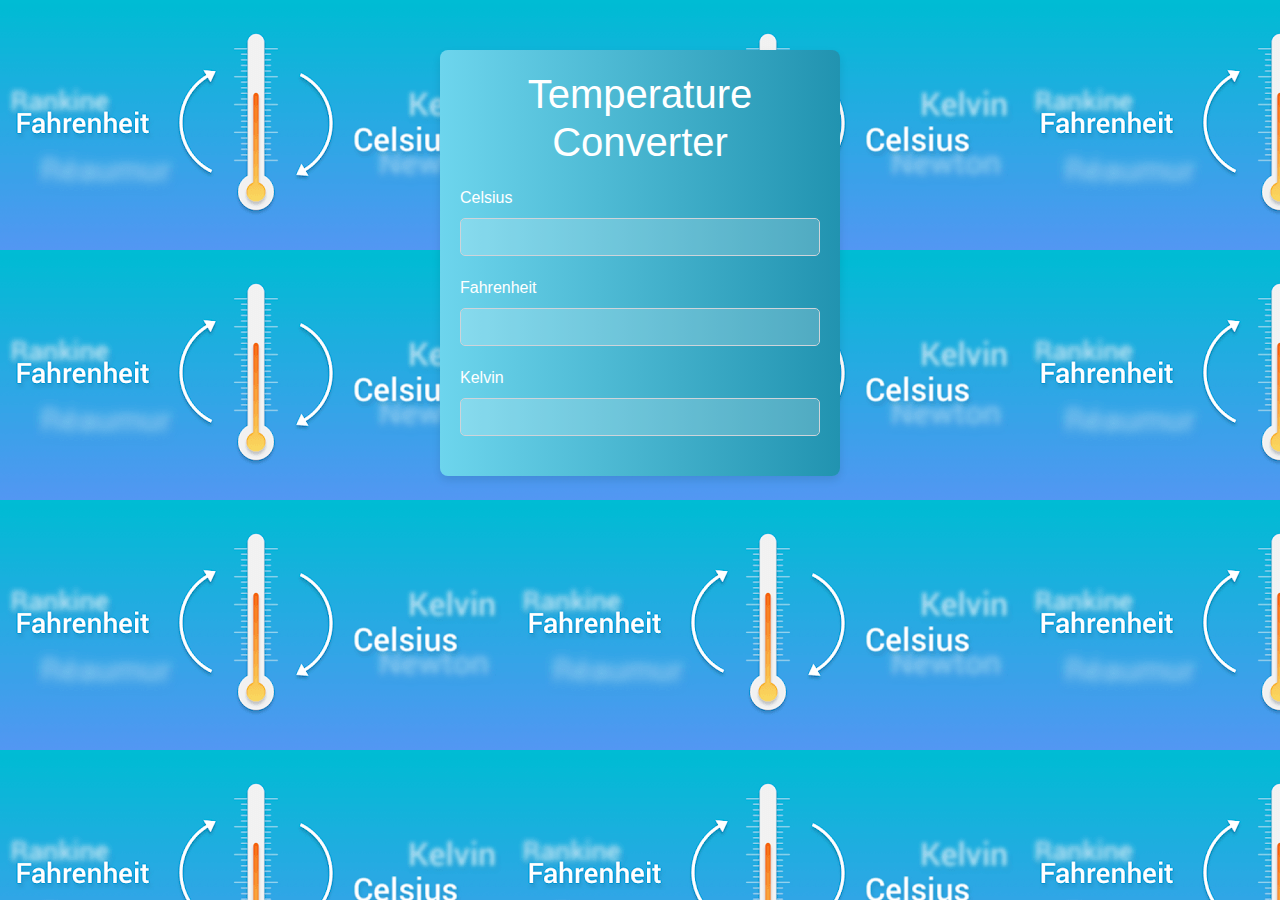
<file: LEVEL 1 TASKS/Temperature convertor/index.html>
<!DOCTYPE html>
<html lang="en">
<head>
<meta charset="UTF-8">
<meta name="viewport" content="width=device-width, initial-scale=1.0">
<title>Temperature Converter</title>

<link rel="stylesheet" href="https://stackpath.bootstrapcdn.com/bootstrap/4.5.2/css/bootstrap.min.css">
<style>
  body {
    background-color: #f7f7f7;
    background-image: url(tmp.png);
  }
  .converter-container {
    max-width: 400px;
    margin: 50px auto; 
    padding: 20px;
    background: linear-gradient(to right, #6dd5ed, #2193b0);
    box-shadow: 0 4px 8px rgba(0, 0, 0, 0.1);
    border-radius: 8px;
    color: #fff; 
  }
  h1 {
    text-align: center;
    margin-bottom: 20px;
  }
  .form-group {
    margin-bottom: 20px;
  }
  .form-control {
    border-radius: 5px;
    background-color: rgba(255, 255, 255, 0.2);
    color: #fff; /
  }
  .form-control:focus {
    box-shadow: none;
    border-color: #5cb85c;
  }
  label {
    color: #fff;
  }
</style>
</head>
<body>
<div class="converter-container">
  <h1>Temperature Converter</h1>
  <form>
    <div class="form-group">
      <label for="celsius">Celsius</label>
      <input type="number" class="form-control" id="celsius" oninput="convertFromCelsius()">
    </div>
    <div class="form-group">
      <label for="fahrenheit">Fahrenheit</label>
      <input type="number" class="form-control" id="fahrenheit" oninput="convertFromFahrenheit()">
    </div>
    <div class="form-group">
      <label for="kelvin">Kelvin</label>
      <input type="number" class="form-control" id="kelvin" oninput="convertFromKelvin()">
    </div>
  </form>
</div>


<script src="https://code.jquery.com/jquery-3.5.1.slim.min.js"></script>
<script src="https://stackpath.bootstrapcdn.com/bootstrap/4.5.2/js/bootstrap.min.js"></script>
<script>
  function convertFromCelsius() {
    let celsius = document.getElementById('celsius').value;
    let fahrenheit = (celsius * 9/5) + 32;
    let kelvin = parseFloat(celsius) + 273.15;
    document.getElementById('fahrenheit').value = fahrenheit.toFixed(2);
    document.getElementById('kelvin').value = kelvin.toFixed(2);
  }

  function convertFromFahrenheit() {
    let fahrenheit = document.getElementById('fahrenheit').value;
    let celsius = (fahrenheit - 32) * 5/9;
    let kelvin = (parseFloat(fahrenheit) + 459.67) * 5/9;
    document.getElementById('celsius').value = celsius.toFixed(2);
    document.getElementById('kelvin').value = kelvin.toFixed(2);
  }

  function convertFromKelvin() {
    let kelvin = document.getElementById('kelvin').value;
    let celsius = kelvin - 273.15;
    let fahrenheit = (kelvin * 9/5) - 459.67;
    document.getElementById('celsius').value = celsius.toFixed(2);
    document.getElementById('fahrenheit').value = fahrenheit.toFixed(2);
  }
</script>
</body>
</html>
</file>
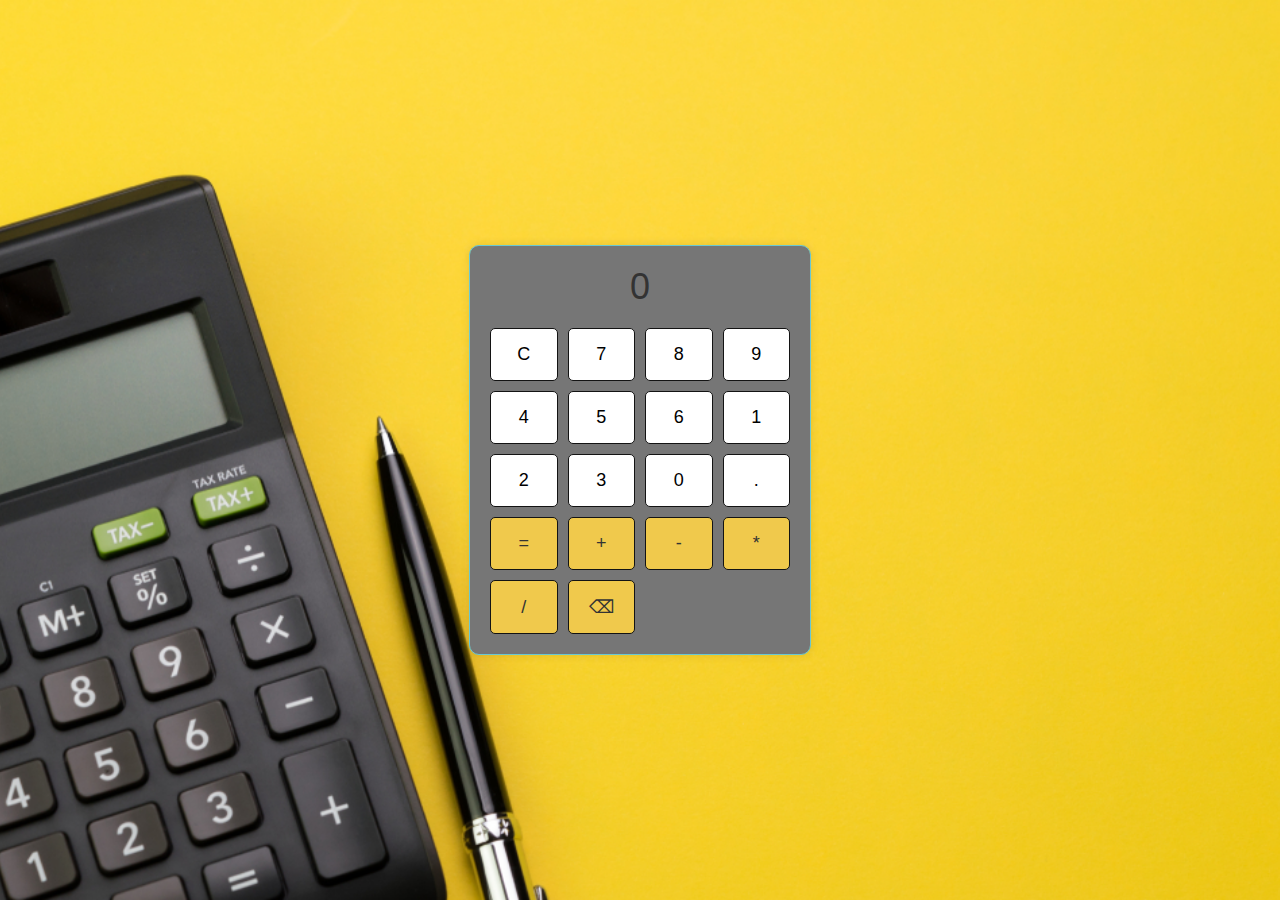
<file: CALCULATOR/calc.html>
<!DOCTYPE html>
<html lang="en">
<head>
    <meta charset="UTF-8">
    <meta name="viewport" content="width=device-width, initial-scale=1.0">
    <title>Enhanced Calculator</title>
    <link rel="stylesheet" href="calc.css">
    <script src="calc.js"></script>

   
</head>
<body>
    <div class="calculator">
        <div class="result" id="result">0</div>
        <div class="buttons">
            <button onclick="clearResult()">C</button>
            <button onclick="appendToResult('7')">7</button>
            <button onclick="appendToResult('8')">8</button>
            <button onclick="appendToResult('9')">9</button>
            <button onclick="appendToResult('4')">4</button>
            <button onclick="appendToResult('5')">5</button>
            <button onclick="appendToResult('6')">6</button>
            <button onclick="appendToResult('1')">1</button>
            <button onclick="appendToResult('2')">2</button>
            <button onclick="appendToResult('3')">3</button>
            <button onclick="appendToResult('0')">0</button>
            <button onclick="appendToResult('.')">.</button>
            <button class="operator" onclick="calculateResult()">=</button>
            <button class="operator" onclick="appendToResult('+')">+</button>
            <button class="operator" onclick="appendToResult('-')">-</button>
            <button class="operator" onclick="appendToResult('*')">*</button>
            <button class="operator" onclick="appendToResult('/')">/</button>
            <button class="operator" onclick="backspace()">⌫</button>
        </div>
    </div>
 
</body>
</html>
</file>
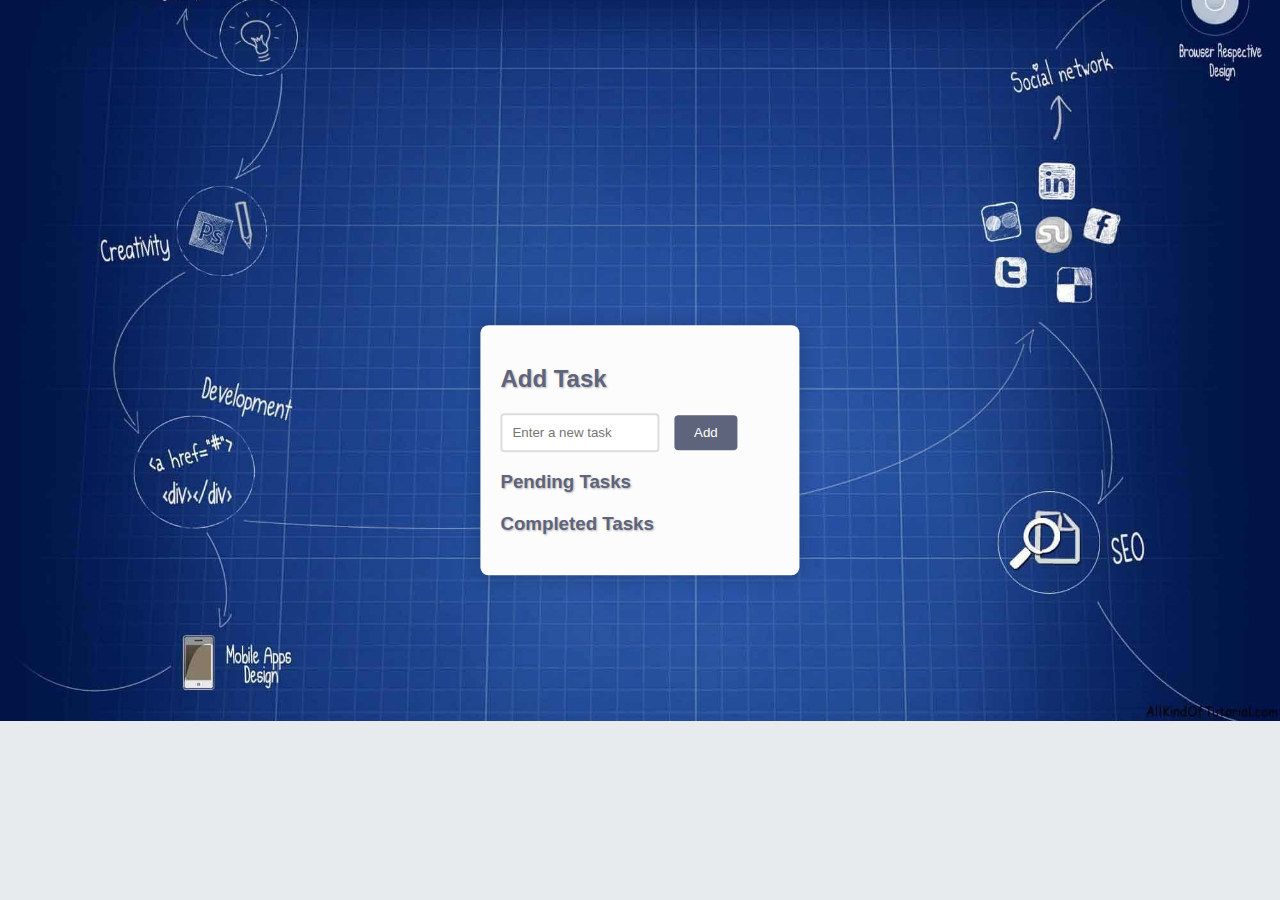
<file: TO-DO WEBAPP/todo.html>
<!DOCTYPE html>
<html lang="en">
<head>
<meta charset="UTF-8">
<meta name="viewport" content="width=device-width, initial-scale=1.0">
<title>Enhanced To-Do App</title>
<link rel="stylesheet" href="sty.css">
    <script src="sty.js"></script>

   
</head>
<body>
<div class="container">
  <h2>Add Task</h2>
  <input type="text" id="new-task" placeholder="Enter a new task">
  <button onclick="addTask()">Add</button>

  <h3>Pending Tasks</h3>
  <div id="pending-tasks" class="task-list"></div>

  <h3>Completed Tasks</h3>
  <div id="completed-tasks" class="task-list"></div>
</div>

</body>
</html>
</file>
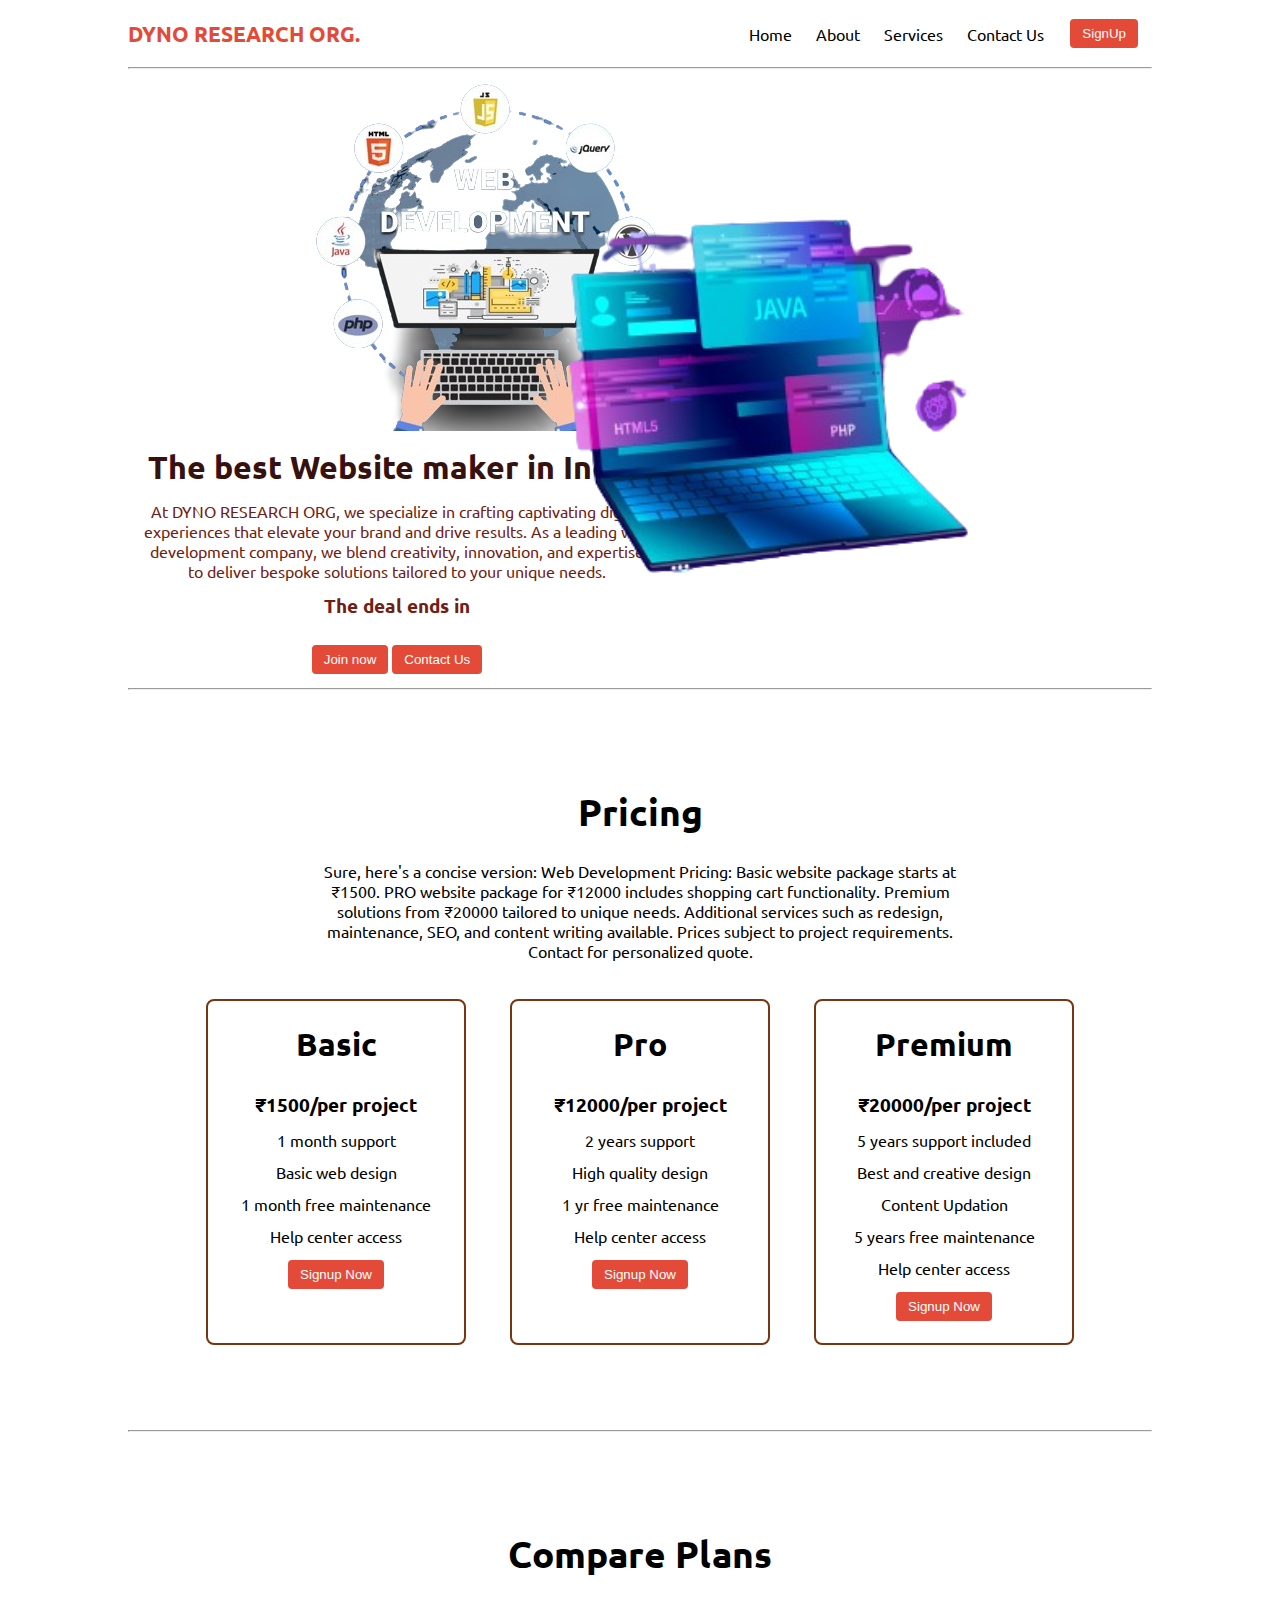
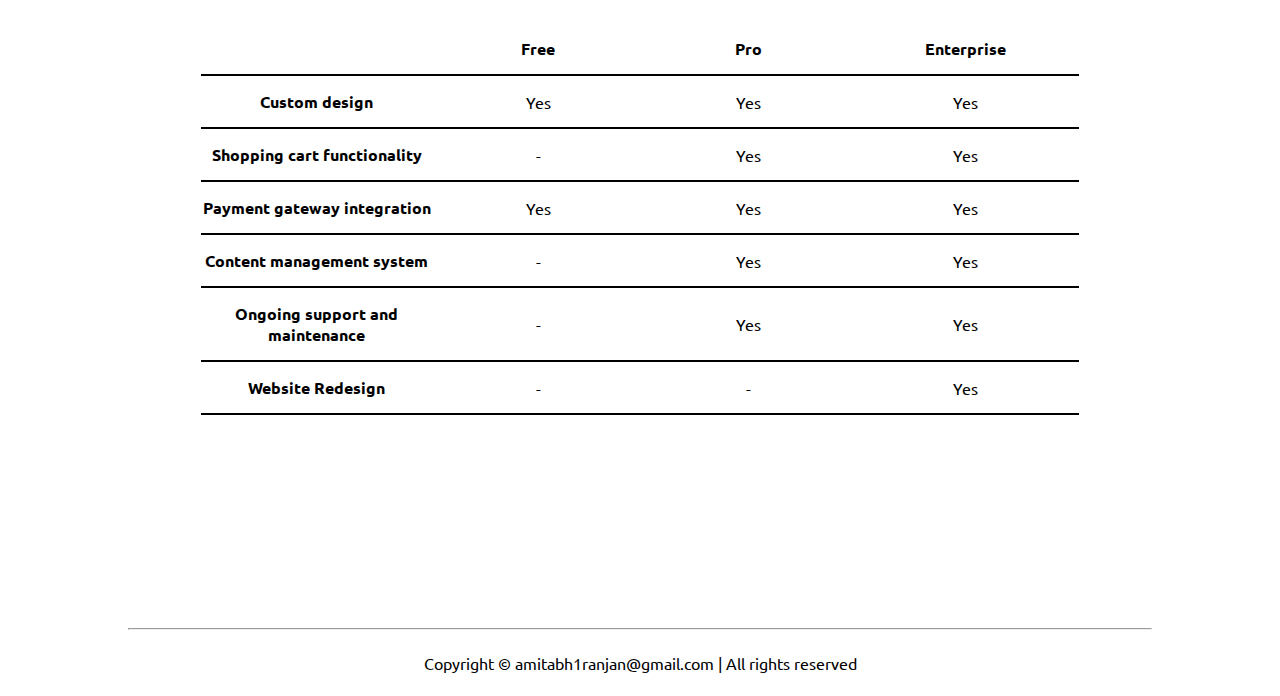
<file: LEVEL 1 TASKS/Landinpage.html/landin.html>
<!DOCTYPE html>
<html lang="en">

<head>
    <meta charset="UTF-8">
    <meta http-equiv="X-UA-Compatible" content="IE=edge">
    <meta name="viewport" content="width=device-width, initial-scale=1.0">
    <title>DYNO RESEARCH ORG - developing Nation by the Technology.</title>
    <link rel="stylesheet" href="landin.css">
    <script src="landin.js"></script>
    <link rel="stylesheet" href="landincss2.css">
</head>

<body class='overflow-x-hidden'>
    <div class="container mx-auto">
        <header>
            <nav class="flex justify-between">
                <div class="logo font-bold flex items-center text-blue">DYNO RESEARCH ORG.</div>
                <ul class="navbar flex items-center">
                    <li>Home</li>
                    <li>About</li>
                    <li>Services</li>
                    <li>Contact Us</li>
                    <li><button class="btn">SignUp</button></li>
                </ul>
            </nav>
            <hr>
        </header>
        <main class="min-h-screen">
            <section class="section1">
                <div class="flex">
                    <div class="topleft flex flex-col justify-center px-2">
                        <div class=" text-center">
                            <img class="webdev" src="webdev.png" alt="">
                        </div>
                        <h1 class="my-1 text-center">The best Website  maker in India.</h1>
                        <p class=" text-center">At DYNO RESEARCH ORG, we specialize in crafting captivating digital experiences that elevate your brand and drive results. As a leading web development company, we blend creativity, innovation, and expertise to deliver bespoke solutions tailored to your unique needs.</p>
                            
                            <p class="deal text-center">The deal ends in <span id="demo"></span></p>
                            <div class="buttons">
                                <button class="btn">Join now</button>
                                <button class="btn">Contact Us</button>
                            </div>
                    </div>
                    <div class="topright flex justify-center">
                        <img class="wdev2" src="webdev2.png" alt="">
                    </div>
                </div>
            </section>
            <hr>
            <section class="section2">
                <h1 class="text-center my-2">Pricing</h1>
                <p class="my-2">
                    Sure, here's a concise version:
                    
                    Web Development Pricing:
                    Basic website package starts at ₹1500. PRO website package for ₹12000 includes shopping cart functionality. Premium solutions from ₹20000 tailored to unique needs. Additional services such as redesign, maintenance, SEO, and content writing available. Prices subject to project requirements. Contact for personalized quote.</p>
                <div class="boxes flex justify-center">
                    <div class="box">
                        <h2>Basic</h2>
                        <ul>
                            <li class="highlighted">₹1500/per project</li>
                            <li>1 month support</li>
                            <li>Basic web design</li>
                            <li>1 month free maintenance</li>
                            <li>Help center access</li>
                            <li><button class="btn">Signup Now</button></li>
                        </ul>
                    </div>
                    <div class="box">
                        <h2>Pro</h2>
                        <ul>
                            <li class="highlighted">₹12000/per project</li>
                            <li>2 years support</li>
                            <li>High quality design</li>
                            <li>1 yr free maintenance</li>
                            <li>Help center access</li>
                            <li><button class="btn">Signup Now</button></li>
                        </ul>
                    </div>
                    <div class="box">
                        <h2>Premium</h2>
                        <ul>
                            <li class="highlighted">₹20000/per project</li>
                            <li>5 years  support included</li>
                            <li>Best and creative design</li>
                            <li>Content Updation</li>
                            <li>5 years free maintenance</li>
                            <li>Help center access</li>
                            <li><button class="btn">Signup Now</button></li>
                        </ul>
                    </div>

                </div>
            </section>
            <hr>
            <section class="section3">
                <h1 class="text-center my-2">Compare Plans</h1>
                <div class="container plantable">
                    <table class="table text-center">
                      <thead>
                        <tr>
                          <th></th><th>Free</th>
                          <th>Pro</th>
                          <th>Enterprise</th>
                        </tr>
                      </thead>
                      <tbody>
                        <tr>
                          <th scope="row" class="text-start">Custom design </th>
                          <td>Yes</svg></td>
                          <td>Yes</svg></td>
                          <td>Yes</svg></td>
                        </tr>
                        <tr>
                          <th scope="row" class="text-start">Shopping cart functionality</th>
                          <td>-</td>
                          <td>Yes</svg></td>
                          <td>Yes</svg></td>
                        </tr>
                      </tbody>
              
                      <tbody>
                        <tr>
                          <th scope="row" class="text-start">Payment gateway integration </th>
                          <td>Yes</svg></td>
                          <td>Yes</svg></td>
                          <td>Yes</svg></td>
                        </tr>
                        <tr>
                          <th scope="row" class="text-start">Content management system</th>
                          <td>-</td>
                          <td>Yes</svg></td>
                          <td>Yes</svg></td>
                        </tr>
                        <tr>
                          <th scope="row" class="text-start">Ongoing support and maintenance</th>
                          <td>-</td>
                          <td>Yes</svg></td>
                          <td>Yes</svg></td>
                        </tr>
                        <tr>
                          <th scope="row" class="text-start">Website Redesign</th>
                          <td>-</td>
                          <td>-</td>
                          <td>Yes</svg></td>
                        </tr>
                      </tbody>
                    </table>
            </section>
            <hr>
        </main>
        <footer>
            Copyright &copy; amitabh1ranjan@gmail.com | All rights reserved
        </footer>

    </div>
</body>

</html>
</file>
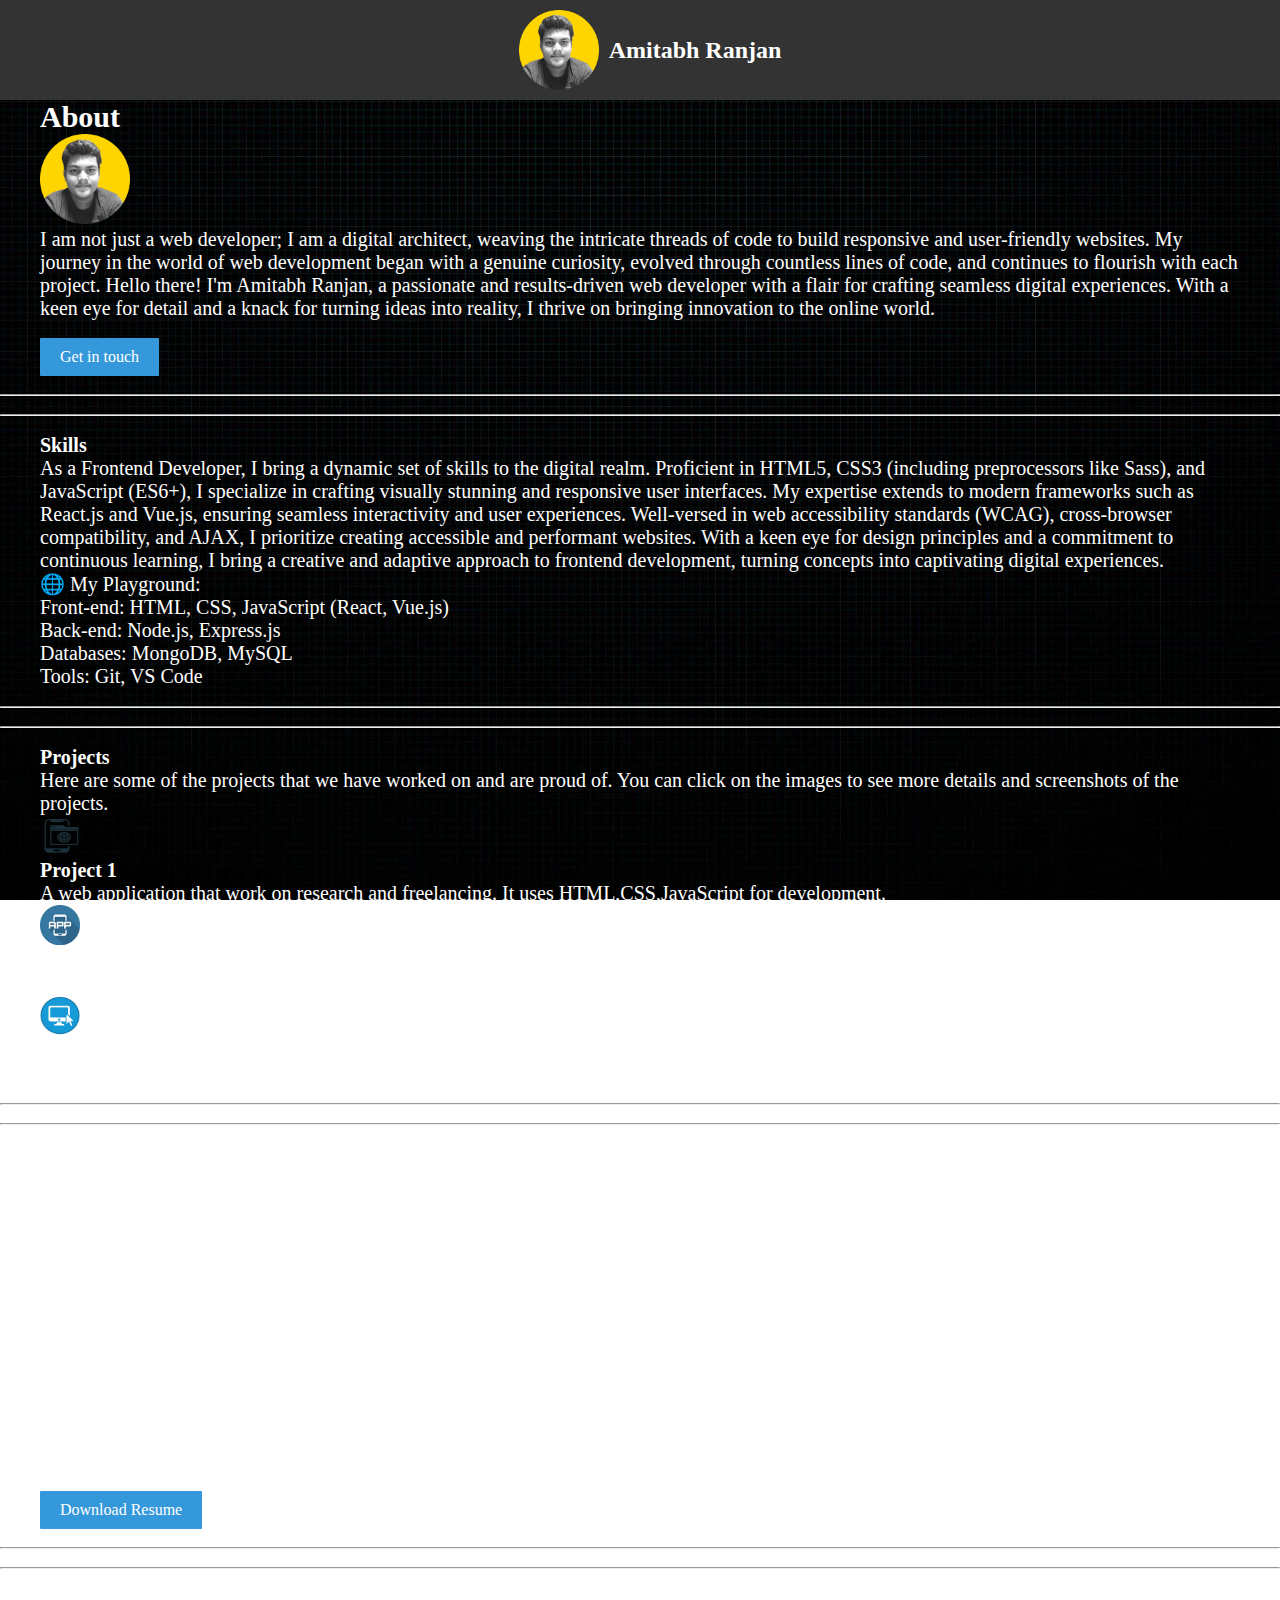
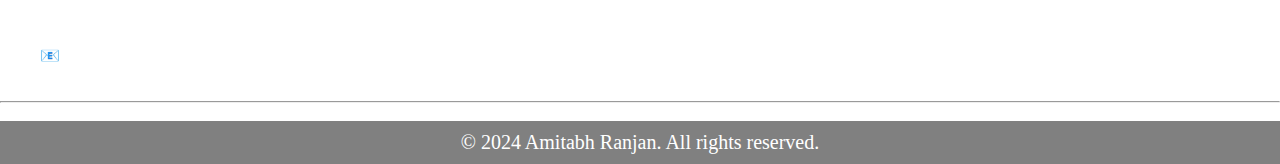
<file: LEVEL 1 TASKS/PORTFOLIO/portfolio.html>
<!DOCTYPE html>
<html lang="en">

<head>
    <meta charset="UTF-8">
    <meta name="viewport" content="width=device-width, initial-scale=1.0">
    <title>Amitabh Portfolio</title>
    <link rel="icon" href="amitabh.png" type="image/png">
    <link rel="stylesheet" href="port.css">
   
    
</head>

<body>
    <nav class="navbar">
        <div class="container">
            <div class="logo">
                <img src="amitabh.png" alt="logoamitabh" height="80" width="80">
                <h1>Amitabh Ranjan</h1>
            </div>
        </div>
    </nav>

    <section id="home" class="hero">
        <div class="container">
            <div class="hero-content">
                <h2>About</h2>
                <img src="amitabh.png" alt="Amitabh Ranjan" height="90" width="90">
                <p>I am not just a web developer; I am a digital architect, weaving the intricate threads of code to build responsive and user-friendly websites. My journey in the world of web development began with a genuine curiosity, evolved through countless lines of code, and continues to flourish with each project. Hello there! I'm Amitabh Ranjan, a passionate and results-driven web developer with a flair for crafting seamless digital experiences. With a keen eye for detail and a knack for turning ideas into reality, I thrive on bringing innovation to the online world.</p>
                <br>
                <a href="#contact" class="btn">Get in touch</a>
            </div>
        </div>
        <br>
        <hr>
        <br>
        <hr>
        <br>
    </section>

    <section id="research" class="research">
        <div class="container">
            <div class="research-content">
                <h3>Skills</h3>
                <p>As a Frontend Developer, I bring a dynamic set of skills to the digital realm. Proficient in HTML5, CSS3 (including preprocessors like Sass), and JavaScript (ES6+), I specialize in crafting visually stunning and responsive user interfaces. My expertise extends to modern frameworks such as React.js and Vue.js, ensuring seamless interactivity and user experiences. Well-versed in web accessibility standards (WCAG), cross-browser compatibility, and AJAX, I prioritize creating accessible and performant websites. With a keen eye for design principles and a commitment to continuous learning, I bring a creative and adaptive approach to frontend development, turning concepts into captivating digital experiences.</p>
                <p>🌐 My Playground:<br>

                    Front-end: HTML, CSS, JavaScript (React, Vue.js)<br>
                    Back-end: Node.js, Express.js<br>
                    Databases: MongoDB, MySQL<br>
                    Tools: Git, VS Code</p>
            </div>
        </div>
        <br>
    </section>

    <hr>
    <br>
    <hr>
    <br>

    <section id="portfolio" class="portfolio">
        <div class="container">
            <div class="portfolio-content">
                <h3>Projects</h3>
                <p>Here are some of the projects that we have worked on and are proud of. You can click on the images to
                    see more details and screenshots of the projects.</p>
                <div class="portfolio-list">
                    <div class="portfolio-item">
                        <a href="dynoresearchorgpage.png"><img src="project1.png" alt="Project 1" height="40" width="40"></a>
                        <h4>Project 1</h4>
                        <p>A web application that work on research and freelancing. It uses HTML,CSS,JavaScript for development.</p>
                    </div>
                    <div class="portfolio-item">
                        <a href="weather.png"><img src="project2.png" alt="Project 2" height="40" width="40"></a>
                        <h4>Project 2</h4>
                        <p>A mobile application that helps users to track weather notification.</p>
                    </div>
                    <div class="portfolio-item">
                        <a href="netflixpage.png"><img src="desktop.png" alt="Project 3" height="40" width="40"></a>
                        <h4>Project 3</h4>
                        <p>Netflix clone: Signup page of netflix.</p>
                        <br>
                    </div>
                </div>
            </div>
        </div>
    </section>
    <hr>
    <br>

    <hr>
    <br>

    <section id="resume" class="resume">
        <div class="container">
            <div class="resume-content">
                <h3>Resume</h3>
                <p>Education:</p>
                <ul>
                    <li>Bachelor of Science in Computer Science - IIST INDORE, 2023-2027</li>
                </ul>

                <p>Work Experience:</p>
                <ul>
                    <li>Web Developer Intern- CodSoft, Year-2024</li>
                    
                </ul>

                <p>Skills:</p>
                <ul>
                    <li>Frontend: HTML, CSS, JavaScript, React.js, Vue.js</li>
                    <li>Backend: Node.js, Express.js</li>
                    <li>Lannguage:C,C++,Java</li>
                    <li>Databases: MongoDB, MySQL</li>
                    <li>Tools: Git, VS Code</li>
                </ul>
                <a href="AmitabhResume.pdf" download="Amitabh_Ranjan_Resume.pdf" class="btn">Download Resume</a>
            </div>
        </div>
    </section>
   <br>

    <hr>
    <br>

    <hr>
    <br>

    <section id="contact" class="contact">
        <div class="container">
            <div class="contact-content">
                <h4>Contact</h4>
                I believe in the power of collaboration and am always excited to embark on new challenges. Whether you're a fellow developer, a business owner looking to establish a strong online presence, or anyone in between, I'm here to turn your vision into a digital masterpiece.<br>

                📧 Get in touch with me at amitabh1ranjan@gmail.com and let's start building something extraordinary together!

                Ready to transform your digital presence? Let's code the future!
                <br>

                Amitabh Ranjan Web Developer | Innovator | Digital Architect
            </div>
        </div>
    </section>

    <br>
    <hr>
    <br>

    <footer class="footer">
        <div class="container">
            <div class="footer-content">
                <p>© 2024 Amitabh Ranjan. All rights reserved.</p>
            </div>
        </div>
    </footer>

    
</body>

</html>
</file>
<file: CALCULATOR/calc.css>
body {
    font-family: 'Arial', sans-serif;
    text-align: center;
    background-color: #f4f4f4;
    margin: 0;
    padding: 0;
    display: flex;
    justify-content: center;
    align-items: center;
    height: 100vh;
}
body {
    background-image: url('calcpic.jpg');
    background-size: cover;
    background-position: center;
    background-attachment: fixed;
    color: white;
    margin: 0;
    padding: 0;
    box-sizing: border-box;
}

.calculator {
    width: 300px;
    padding: 20px;
    border: 1px solid #69c8d2;
    border-radius: 10px;
    background-color: #767676;
    box-shadow: 0 0 10px rgba(0, 0, 0, 0.1);
}

.result {
    font-size: 36px;
    margin-bottom: 20px;
    color: #333;
}

.buttons {
    display: grid;
    grid-template-columns: repeat(4, 1fr);
    gap: 10px;
}

button {
    padding: 15px;
    font-size: 18px;
    border: 1px solid #131313;
    border-radius: 5px;
    cursor: pointer;
    background-color: #ffffff;
    transition: background-color 0.3s;
}

button:hover {
    background-color: #e1e1e1;
}

button.operator {
    background-color: #f0c94c;
    color: #333;
}

button.operator:hover {
    background-color: #d7b03c;
}
</file>
<file: TO-DO WEBAPP/sty.css>
body {
    font-family: 'Segoe UI', Tahoma, Geneva, Verdana, sans-serif;
    background-color: #f4f4f4;
    color: #333;
    margin: 0;
    padding: 26%;
    transition: background-color 0.5s;
}
body {
    background-image: url('backtodo.jpeg');
    background-size: cover;
    background-position: center;
    background-repeat: no-repeat;
  }
  

body:hover {
    background-color: #e8ebed;
}

.container {
    max-width: 700px;
    margin: auto;
    background: #fcfcfc;
    padding: 20px;
    border-radius: 8px;
    box-shadow: 0 0 20px rgba(0, 0, 0, 0.2);
    transition: box-shadow 0.3s;
    position: absolute;
    top: 50%;
    left: 50%;
    transform: translate(-50%, -50%);
}

.container:hover {
    box-shadow: 0 0 30px rgba(0, 0, 0, 0.3);
}

h2,
h3 {
    color: #5D647B;
    text-shadow: 1px 1px 2px #b3b3b3;
}

input[type="text"] {
    width: calc(100% - 120px);
    padding: 10px;
    margin-right: 10px;
    border: 2px solid #ddd;
    border-radius: 4px;
    box-sizing: border-box;
    transition: border-color 0.3s;
}

input[type="text"]:focus {
    border-color: #5D647B;
}

button {
    padding: 10px 20px;
    background-color: #5D647B;
    color: white;
    border: none;
    border-radius: 4px;
    cursor: pointer;
    transition: background-color 0.3s, transform 0.3s;
}

button:hover {
    background-color: #4b5268;
    transform: translateY(-2px);
}

.task-list {
    margin: 20px 0;
}

.task {
    background: #fff;
    border: 1px solid #ddd;
    padding: 10px;
    margin-bottom: 10px;
    border-radius: 4px;
    display: flex;
    justify-content: space-between;
    align-items: center;
    transition: background-color 0.3s, box-shadow 0.3s;
}

.task:hover {
    background-color: #f9f9f9;
    box-shadow: 1px 1px 5px rgba(0, 0, 0, 0.1);
}

.task.completed {
    background: #e7f4e4;
    text-decoration: line-through;
    color: #6d6d6d;
}

.task button {
    margin-left: 10px;
}

.task span {
    flex-grow: 1;
}
</file>
<file: LEVEL 1 TASKS/Landinpage.html/landin.css>
@import url('https://fonts.googleapis.com/css2?family=Ubuntu:wght@300&display=swap');

*{
    margin: 0;
    padding: 0;
}

.container{
    max-width: 80vw;
    font-family: 'Ubuntu', sans-serif;
}

.navbar{
    display: flex;
    height: 67px;
}
.navbar li{
    list-style: none;
    margin: 0 12px;
}

.topleft{
    width: 50%;
}

.topright{ 
    width: 50%;
}

.section1{
   max-height: 100vh; 
   color: #711e15;
}

.section1 h1{
    color: #37110d;
    font-size: 2rem;
}

.logo{
    font-size: 1.3rem;
}

.dumbellimg{
    width: 289px;
}

.topright .gymimg{
    width: 466px;
}

.section2{
    padding: 73px;
}

.section2 h1{
    font-size: 2.3rem;
}

.section2 p{
    padding: 0 8vw;
    text-align: center;
}

.box{
    padding: 8px 0;
    margin: 12px 22px;
    min-width: 20vw;
    border: 2px solid rgb(120, 54, 16);
    border-radius: 8px;
    text-align: center;
}

.box h2{
    font-size: 2rem;
    padding: 15px 0;
}

.highlighted{
    font-size: 1.2rem;
    font-weight: bolder;
}

.box ul{
    list-style-type: none;
}

.box ul li{
   margin: 12px 2px;
}

.plantable{
    display: flex;
    justify-content: center;
    align-items: center;
}

.section3 table{
    width: 100%;
    margin-bottom: 140px;
    margin-top: 20px;
    border-collapse: collapse;
}

.section3 table th{ 
    width: 23vw; 
    border-bottom: 2px solid black;
    padding: 15px 0;
} 

.section3 table td{   
    border-bottom: 2px solid black; 
} 
 

.section3 h1{
    font-size: 2.3rem;
}

.section3{
    padding: 73px;
}

footer{
    padding: 23px;
    text-align: center;
}
.buttons{
    display: flex;
    justify-content: center;
    align-items: center;
    margin: 12px;
}

.deal{
    font-size: 1.2rem;
    font-weight: bolder;
    margin: 12px 0;
}
</file>
<file: LEVEL 1 TASKS/Landinpage.html/landincss2.css>
.min-h-screen{
    min-height: 100vh;
}

.bg-red{
    background-color: red;
}

.mx-auto{
    margin-left: auto;
    margin-right: auto;
}

.flex{
    display: flex;
}

.items-center{
    align-items: center;
}

.justify-between{
    justify-content: space-between;
}

.justify-center{
    justify-content: center;
}

.flex-col{
    flex-direction: column;
}

.font-bold{
    font-weight: bolder;
}

.my-1{
    margin-top: 13px;
    margin-bottom: 13px;
}

.my-2{
    margin-top: 26px;
    margin-bottom: 26px;
}

.px-2{
    padding-left: 13px;
    padding-right: 13px;
}

.text-blue{
    color: rgb(227 74 56);;
}

.btn{
    padding:7px 12px;
    border: 2px solid white;
    border-radius: 6px;
    cursor: pointer;
    color: white;
    background-color: rgb(227 74 56);;
}

.overflow-x-hidden{
    overflow-x: hidden;
}

.text-center{
    text-align: center;
}
</file>
<file: LEVEL 1 TASKS/PORTFOLIO/port.css>
* {
            margin: 0;
            padding: 0;
            box-sizing: border-box;
        }

        .container {
            max-width: 1200px;
            margin: 0 auto;
        }

        .navbar {
            background-color: #333;
            color: white;
            display: flex;
            align-items: center;
            justify-content: space-between;
            height: 100px;
        }

        .logo {
            font-size: 24px;
            font-weight: bold;
            padding-left: 20px;
            display: flex;
            align-items: center;
        }

        .logo img {
            margin-right: 10px;
            height: 80px;
            width: 80px;
        }

        .logo h1 {
            font-size: 24px;
            font-weight: bold;
            margin: 0;
        }

        body {
            background-image: url('wp00.webp');
            background-size: cover;
            background-position: center;
            background-attachment: fixed;
            color: white;
            margin: 0;
            padding: 0;
            box-sizing: border-box;
        }

        p {
            font-size: 20px;
        }

        h1 {
            font-size: 44px;
        }

        h2 {
            font-size: 30px;
        }

        h3 {
            font-size: 20px;
        }

        h4 {
            font-size: 20px;
        }

        .my-custom-class {
            font-size: 22px;
        }

        .resume-content {
            margin-top: 20px;
        }

        .resume-content h3 {
            margin-bottom: 10px;
        }

        .resume-content ul {
            list-style: none;
            margin-bottom: 20px;
        }

        .resume-content ul li {
            margin-bottom: 10px;
        }
        .btn {
            display: inline-block;
            padding: 10px 20px;
            font-size: 16px;
            text-align: center;
            text-decoration: none;
            background-color: #3498db;
            color: #ffffff;
            border-radius: 1px;
            transition: background-color 0.3s;
        }

        .btn:hover {
            background-color: #2980b9;
        }
        .footer {
            display: flex;
            align-items: center;
            justify-content: center;
            background-color: gray;
            color: white;
            font-size: 14px;
            padding: 10px;
          }
</file>
